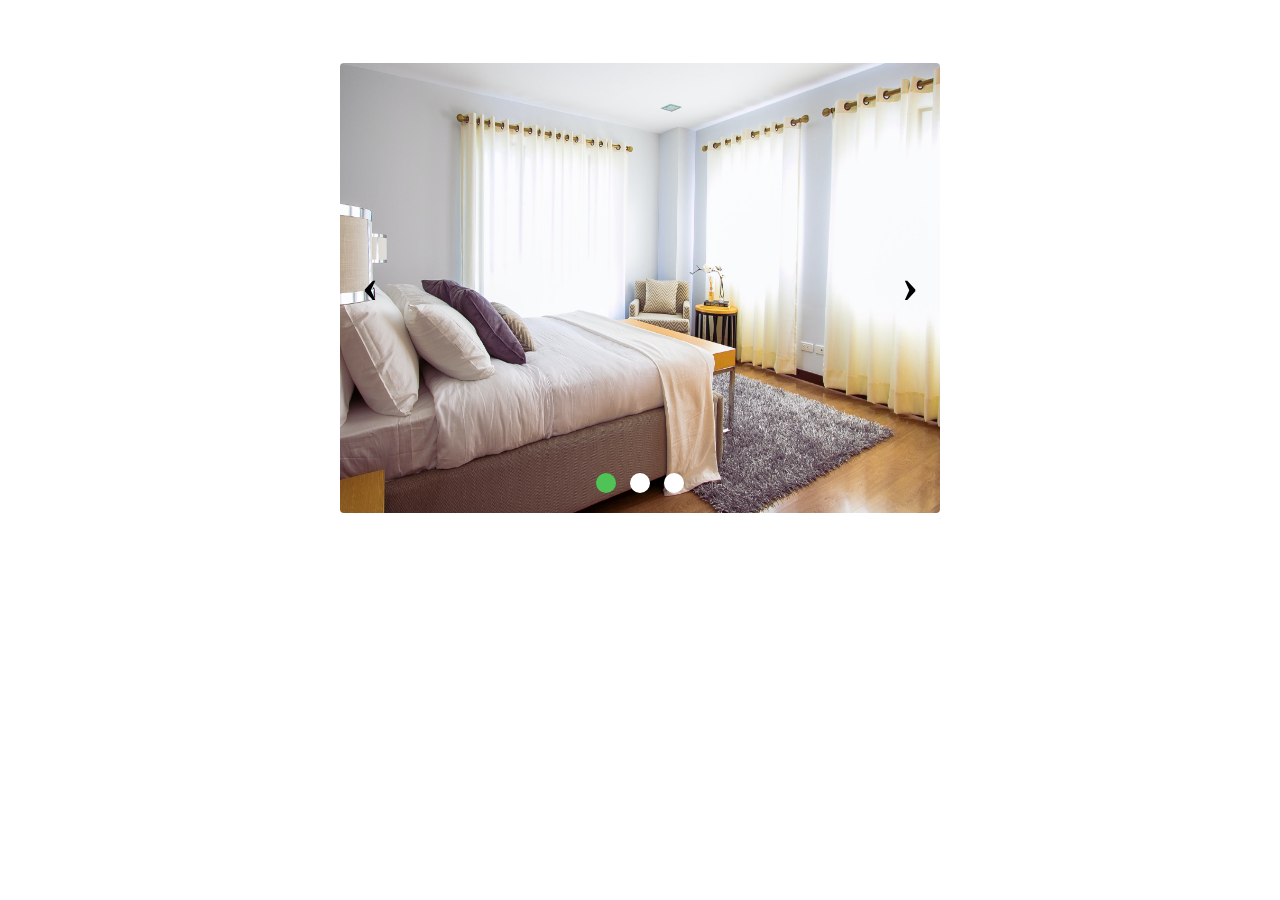
<file: slideshow2/index.html>
<!DOCTYPE html>
<html lang="en">
  <head>
    <meta charset="UTF-8" />
    <meta name="viewport" content="width=device-width, initial-scale=1.0" />
    <link rel="stylesheet" href="style.css" />
    <title>Document</title>
  </head>
  <body>
    <div class="carousel">
      <div class="arrow-left">
        <span class="arrow">&#x2039;</span>
      </div>
      <img src="./img/1.jpeg" alt="Carousel Image" />
      <div class="arrow-right">
        <span class="arrow">&#x203A;</span>
      </div>
      <div class="indicators">
        <span class="active"></span>
        <span></span>
        <span></span>
      </div>
    </div>
    <script src="app.js"></script>
  </body>
</html>
</file>
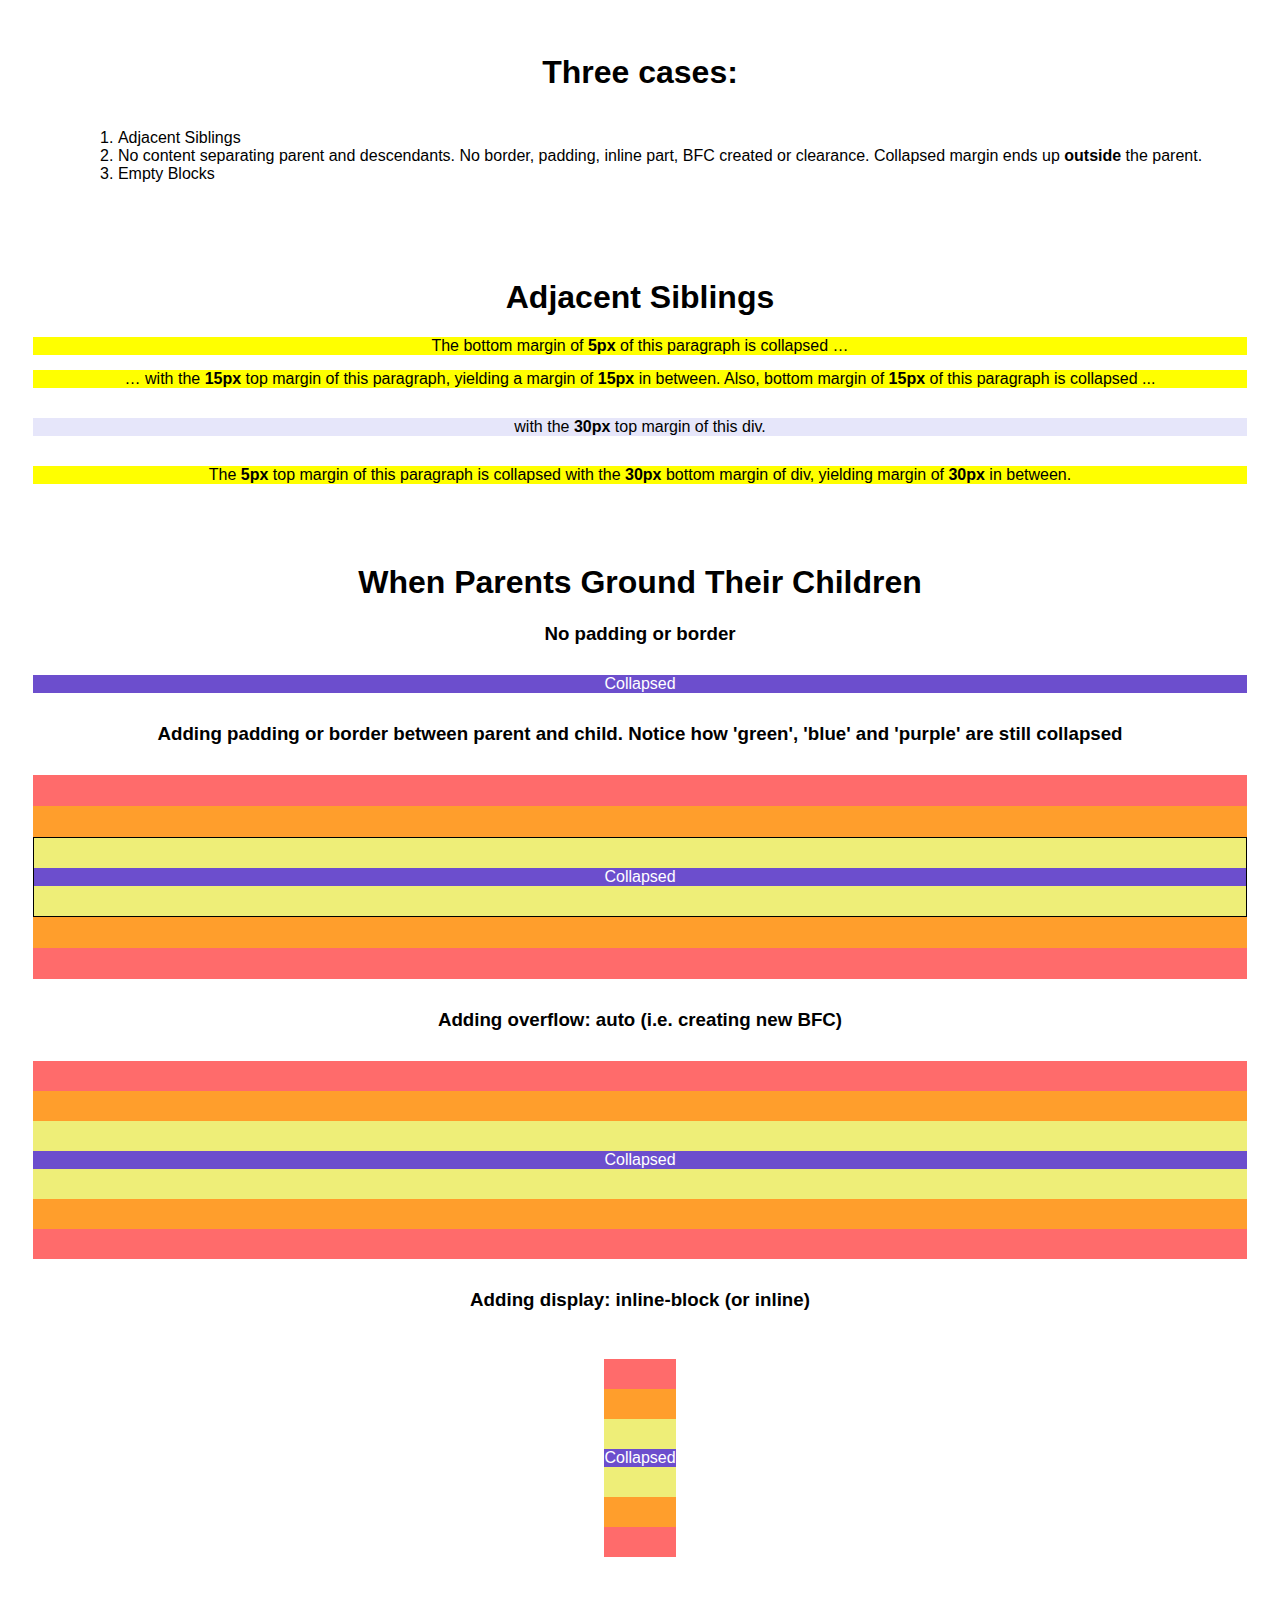
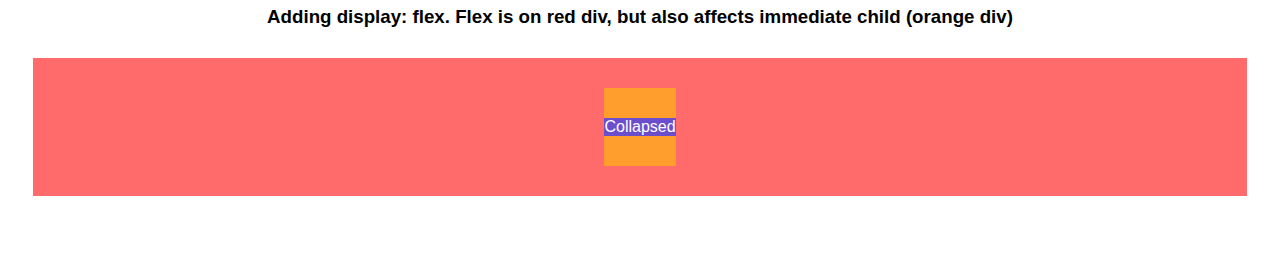
<file: BFC.html>
<!DOCTYPE html>
<html lang="en">
  <head>
    <meta charset="UTF-8" />
    <meta name="viewport" content="width=device-width, initial-scale=1.0" />
    <title>Document</title>
    <style>
      html {
        font-size: 16px;
      }

      body {
        font-family: Helvetica;
        padding: 25px;
        text-align: center;
      }

      section {
        margin-top: 80px;
      }

      h1 {
        font-size: 2em;
        font-weight: 800;
      }

      div {
        margin: 30px 0;
        background: lavender;
        /* overflow: auto; */
      }

      p {
        margin: 5px 0 15px 0;
        background: yellow;
      }

      ol {
        display: inline-block;
      }

      li {
        text-align: left;
      }

      /* Add overflow: auto to parent */
      .overflow {
        overflow: auto;
      }

      /* Add padding to the parent */
      .padding {
        padding: 1px 0;
      }

      /* Add border to the parent */
      .border {
        border: 1px solid black;
      }

      /* Adding display: inline-block */
      .inline-block {
        display: inline-block;
      }

      /* Adding display: flex */
      .flex {
        display: flex;
        justify-content: center;
      }

      /* Here come the children */
      .red {
        background-color: #ff6b6b;
      }

      .orange {
        background-color: #ff9e2c;
      }

      .yellow {
        background-color: #eeee78;
      }

      .green {
        background-color: #4ecd9d;
      }

      .blue {
        background-color: #4e97cd;
      }

      .purple {
        background-color: #6c4ecd;
        color: white;
      }
    </style>
  </head>
  <body>
    <h1>Three cases:</h1>
    <ol>
      <li>Adjacent Siblings</li>
      <li>
        No content separating parent and descendants. No border, padding, inline part, BFC created
        or clearance. Collapsed margin ends up <b>outside</b> the parent.
      </li>
      <li>Empty Blocks</li>
    </ol>

    <section>
      <h1>Adjacent Siblings</h1>
      <p>The bottom margin of <b>5px</b> of this paragraph is collapsed …</p>
      <p>
        … with the <b>15px </b>top margin of this paragraph, yielding a margin of <b>15px</b> in
        between. Also, bottom margin of <b>15px</b> of this paragraph is collapsed ...
      </p>

      <div>with the <b>30px</b> top margin of this div.</div>

      <p>
        The <b>5px</b> top margin of this paragraph is collapsed with the <b>30px</b> bottom margin
        of div, yielding margin of <b>30px</b> in between.
      </p>
    </section>

    <section>
      <h1>When Parents Ground Their Children</h1>
      <h3>No padding or border</h3>

      <div class="red">
        <div class="orange">
          <div class="yellow">
            <div class="green">
              <div class="blue">
                <div class="purple">Collapsed</div>
              </div>
            </div>
          </div>
        </div>
      </div>

      <h3>
        Adding padding or border between parent and child. Notice how 'green', 'blue' and 'purple'
        are still collapsed
      </h3>
      <div class="padding red">
        <div class="padding orange">
          <div class="border yellow">
            <div class="green">
              <div class="blue">
                <div class="purple">Collapsed</div>
              </div>
            </div>
          </div>
        </div>
      </div>

      <h3>
        Adding overflow: auto (i.e. creating new BFC)
      </h3>
      <div class="overflow red">
        <div class="overflow orange">
          <div class="overflow yellow">
            <div class="green">
              <div class="blue">
                <div class="purple">Collapsed</div>
              </div>
            </div>
          </div>
        </div>
      </div>

      <h3>
        Adding display: inline-block (or inline)
      </h3>
      <div class="inline-block red">
        <div class="inline-block orange">
          <div class="inline-block yellow">
            <div class="green">
              <div class="blue">
                <div class="purple">Collapsed</div>
              </div>
            </div>
          </div>
        </div>
      </div>

      <h3>
        Adding display: flex. Flex is on red div, but also affects immediate child (orange div)
      </h3>
      <div class="flex red">
        <div class="orange">
          <div class="yellow">
            <div class="green">
              <div class="blue">
                <div class="purple">Collapsed</div>
              </div>
            </div>
          </div>
        </div>
      </div>
    </section>
  </body>
</html>
</file>
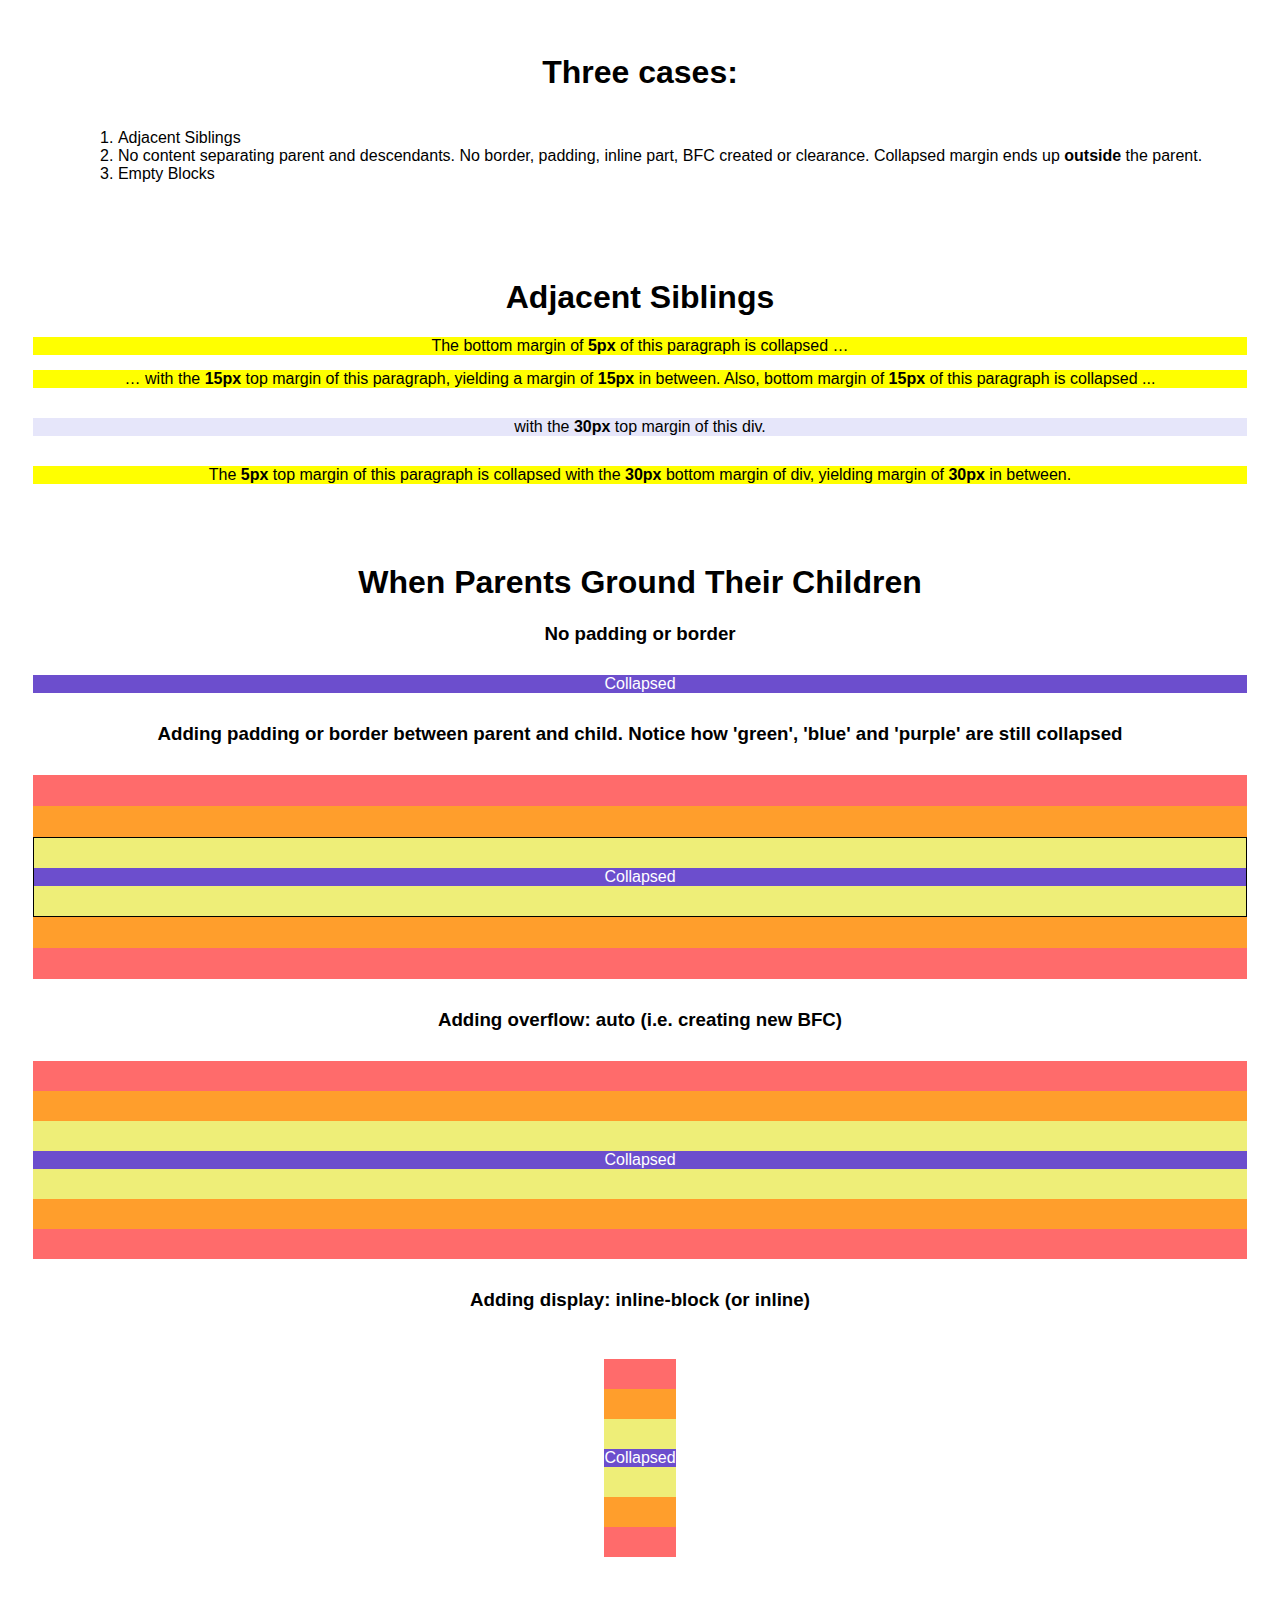
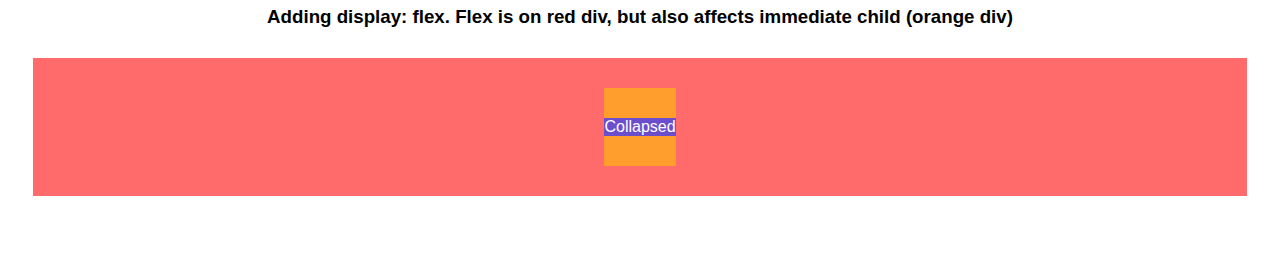
<file: CollapsingMargin.html>
<!DOCTYPE html>
<html lang="en">
  <head>
    <meta charset="UTF-8" />
    <meta name="viewport" content="width=device-width, initial-scale=1.0" />
    <title>Document</title>
    <style>
      html {
        font-size: 16px;
      }

      body {
        font-family: Helvetica;
        padding: 25px;
        text-align: center;
      }

      section {
        margin-top: 80px;
      }

      h1 {
        font-size: 2em;
        font-weight: 800;
      }

      div {
        margin: 30px 0;
        background: lavender;
        /* overflow: auto; */
      }

      p {
        margin: 5px 0 15px 0;
        background: yellow;
      }

      ol {
        display: inline-block;
      }

      li {
        text-align: left;
      }

      /* Add overflow: auto to parent */
      .overflow {
        overflow: auto;
      }

      /* Add padding to the parent */
      .padding {
        padding: 1px 0;
      }

      /* Add border to the parent */
      .border {
        border: 1px solid black;
      }

      /* Adding display: inline-block */
      .inline-block {
        display: inline-block;
      }

      /* Adding display: flex */
      .flex {
        display: flex;
        justify-content: center;
      }

      /* Here come the children */
      .red {
        background-color: #ff6b6b;
      }

      .orange {
        background-color: #ff9e2c;
      }

      .yellow {
        background-color: #eeee78;
      }

      .green {
        background-color: #4ecd9d;
      }

      .blue {
        background-color: #4e97cd;
      }

      .purple {
        background-color: #6c4ecd;
        color: white;
      }
    </style>
  </head>
  <body>
    <h1>Three cases:</h1>
    <ol>
      <li>Adjacent Siblings</li>
      <li>
        No content separating parent and descendants. No border, padding, inline part, BFC created
        or clearance. Collapsed margin ends up <b>outside</b> the parent.
      </li>
      <li>Empty Blocks</li>
    </ol>

    <section>
      <h1>Adjacent Siblings</h1>
      <p>The bottom margin of <b>5px</b> of this paragraph is collapsed …</p>
      <p>
        … with the <b>15px </b>top margin of this paragraph, yielding a margin of <b>15px</b> in
        between. Also, bottom margin of <b>15px</b> of this paragraph is collapsed ...
      </p>

      <div>with the <b>30px</b> top margin of this div.</div>

      <p>
        The <b>5px</b> top margin of this paragraph is collapsed with the <b>30px</b> bottom margin
        of div, yielding margin of <b>30px</b> in between.
      </p>
    </section>

    <section>
      <h1>When Parents Ground Their Children</h1>
      <h3>No padding or border</h3>

      <div class="red">
        <div class="orange">
          <div class="yellow">
            <div class="green">
              <div class="blue">
                <div class="purple">Collapsed</div>
              </div>
            </div>
          </div>
        </div>
      </div>

      <h3>
        Adding padding or border between parent and child. Notice how 'green', 'blue' and 'purple'
        are still collapsed
      </h3>
      <div class="padding red">
        <div class="padding orange">
          <div class="border yellow">
            <div class="green">
              <div class="blue">
                <div class="purple">Collapsed</div>
              </div>
            </div>
          </div>
        </div>
      </div>

      <h3>Adding overflow: auto (i.e. creating new BFC)</h3>
      <div class="overflow red">
        <div class="overflow orange">
          <div class="overflow yellow">
            <div class="green">
              <div class="blue">
                <div class="purple">Collapsed</div>
              </div>
            </div>
          </div>
        </div>
      </div>

      <h3>Adding display: inline-block (or inline)</h3>
      <div class="inline-block red">
        <div class="inline-block orange">
          <div class="inline-block yellow">
            <div class="green">
              <div class="blue">
                <div class="purple">Collapsed</div>
              </div>
            </div>
          </div>
        </div>
      </div>

      <h3>
        Adding display: flex. Flex is on red div, but also affects immediate child (orange div)
      </h3>
      <div class="flex red">
        <div class="orange">
          <div class="yellow">
            <div class="green">
              <div class="blue">
                <div class="purple">Collapsed</div>
              </div>
            </div>
          </div>
        </div>
      </div>
    </section>
  </body>
</html>
</file>
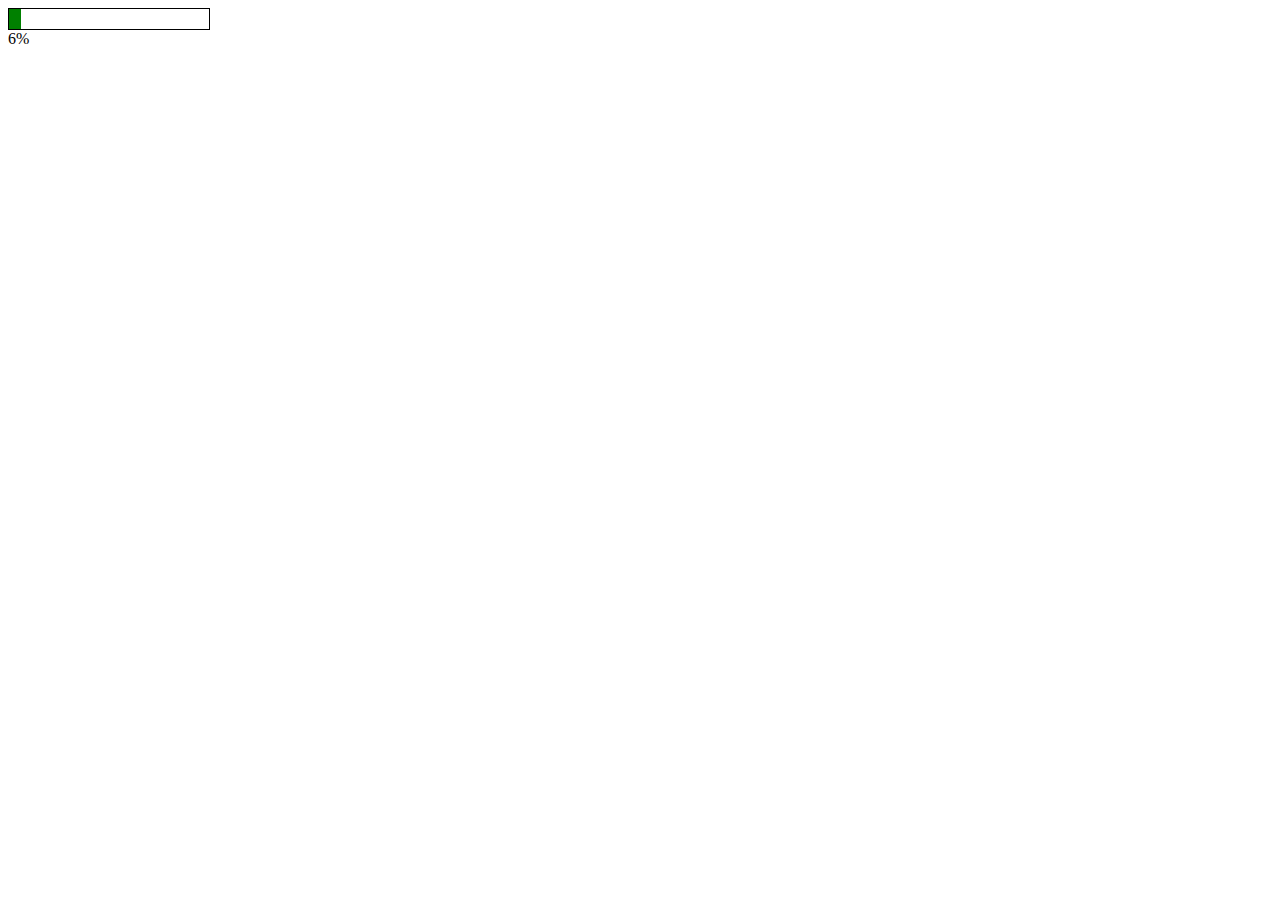
<file: CompletionBar.html>
<!DOCTYPE html>
<html lang="en">
  <head>
    <meta charset="UTF-8" />
    <meta name="viewport" content="width=device-width, initial-scale=1.0" />
    <title>Document</title>
    <style>
      .bar {
        width: 200px;
        height: 20px;
        border: 1px solid black;
      }

      .completion {
        height: 100%;
        width: 0%;
        background-color: green;
      }
    </style>
  </head>
  <body>
    <div class="bar">
      <div class="completion"></div>
    </div>
    <div class="completion-text"></div>
  </body>

  <script>
    window.addEventListener('DOMContentLoaded', () => {
      const completion = document.querySelector('.completion');
      const completionText = document.querySelector('.completion-text');
      let completionRate = 0;
      const rate = 1;

      const interval = setInterval(showProgress, 100);

      function showProgress() {
        if (completionRate === 100) return clearInterval(interval);

        completionRate += rate;

        completion.style.width = `${completionRate}%`;
        completionText.innerHTML = `${completionRate}%`;
      }
    });
  </script>
</html>
</file>
<file: slideshow2/style.css>
.arrow {
  font-size: 50px;
  line-height: 40px;
  font-weight: bold;
  border-radius: 50%;
  width: 50px;
  height: 50px;
  margin: 0 5px;
  color: black;
  text-align: center;
  display: inline-block;
  transition: all 0.3s ease;
}

.arrow:hover {
  color: #121212;
  background: white;
  cursor: pointer;
}

.arrow-left {
  position: absolute;
  left: 0;
  top: 50%;
  transform: translateY(-50%);
}

.arrow-right {
  position: absolute;
  right: 0;
  top: 50%;
  transform: translateY(-50%);
}

.carousel {
  position: relative;
  max-width: 600px;
  margin: 0 auto;
  margin-top: 5%;
}

.carousel > img {
  width: 100%;
  height: 450px;
  border-radius: 4px;
}

.d-none {
  display: none;
}

.indicators {
  position: absolute;
  width: 100%;
  text-align: center;
  bottom: 0;
  margin-bottom: 20px;
}

.indicators > span {
  display: inline-block;
  border-radius: 50%;
  width: 20px;
  height: 20px;
  margin: 0 5px;
  background: white;
}

.indicators > span.active {
  background: #4fc355;
}
</file>
